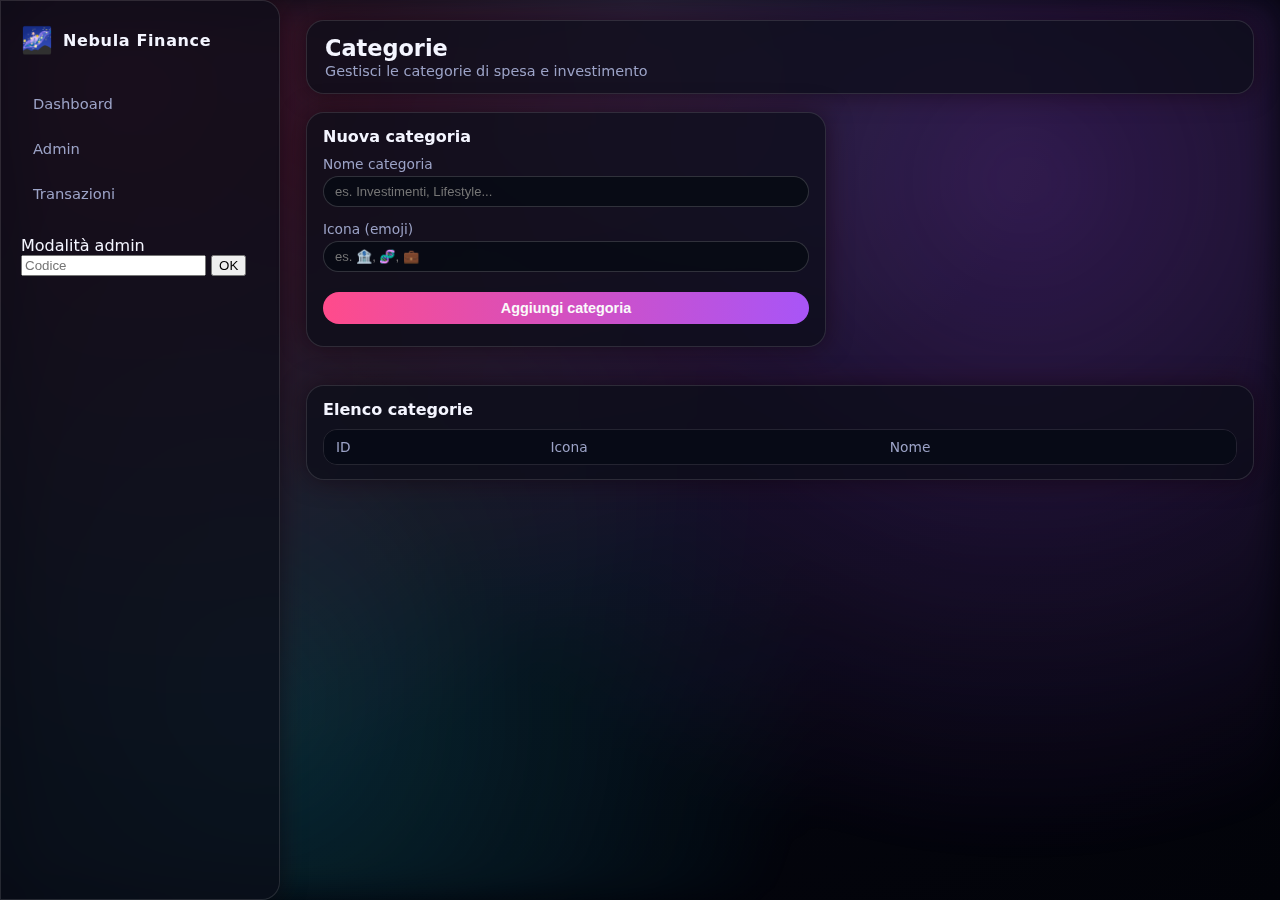
<file: categories.html>
<!DOCTYPE html>
<html lang="it">
  <head>
    <meta charset="UTF-8" />
    <title>Nebula Finance – Categorie</title>
    <link rel="stylesheet" href="css/style.css" />
    <meta name="viewport" content="width=device-width, initial-scale=1.0" />
  </head>
  <body>
    <div class="nebula-bg"></div>

    <div class="layout">
      <!-- Sidebar -->
      <aside class="sidebar glass">
        <div class="logo">
          <span class="logo-icon">🌌</span>
          <span class="logo-text">Nebula Finance</span>
        </div>

        <nav class="nav">
          <a href="index.html" class="nav-item">Dashboard</a>
          <a href="admin.html" class="nav-item">Admin</a>
          <a href="transactions.html" class="nav-item">Transazioni</a>
        </nav>
        <div class="admin-toggle">
          <label class="admin-toggle-label">
            <span>Modalità admin</span>
            <input type="password" id="admin-code-input" placeholder="Codice" />
            <button type="button" id="admin-code-btn">OK</button>
          </label>
        </div>
      </aside>

      <main class="main">
        <header class="topbar glass">
          <div>
            <h1>Categorie</h1>
            <p>Gestisci le categorie di spesa e investimento</p>
          </div>
        </header>

        <!-- Form nuova categoria -->
        <section
          class="card glass"
          style="margin-bottom: 16px; max-width: 520px"
        >
          <div class="card-header">
            <h2>Nuova categoria</h2>
          </div>
          <form class="admin-form admin-form-large" id="cat-form">
            <div class="form-row">
              <div class="form-field">
                <label>Nome categoria</label>
                <input
                  type="text"
                  id="cat-name"
                  placeholder="es. Investimenti, Lifestyle..."
                />
              </div>
            </div>
            <div class="form-row">
              <div class="form-field">
                <label>Icona (emoji)</label>
                <input type="text" id="cat-icon" placeholder="es. 🏦, 🧬, 💼" />
              </div>
            </div>
            <button type="submit" class="btn-primary">
              Aggiungi categoria
            </button>
          </form>
          <div
            id="cat-message"
            style="margin-top: 8px; font-size: 0.85rem"
          ></div>
        </section>

        <!-- Tabella categorie -->
        <section class="card glass table-card">
          <div class="card-header">
            <h2>Elenco categorie</h2>
          </div>
          <div class="table-wrapper">
            <table>
              <thead>
                <tr>
                  <th>ID</th>
                  <th>Icona</th>
                  <th>Nome</th>
                </tr>
              </thead>
              <tbody id="cat-table-body">
                <!-- Righe generate da app.js -->
              </tbody>
            </table>
          </div>
        </section>
      </main>
    </div>

    <script src="app.js"></script>
  </body>
</html>
</file>
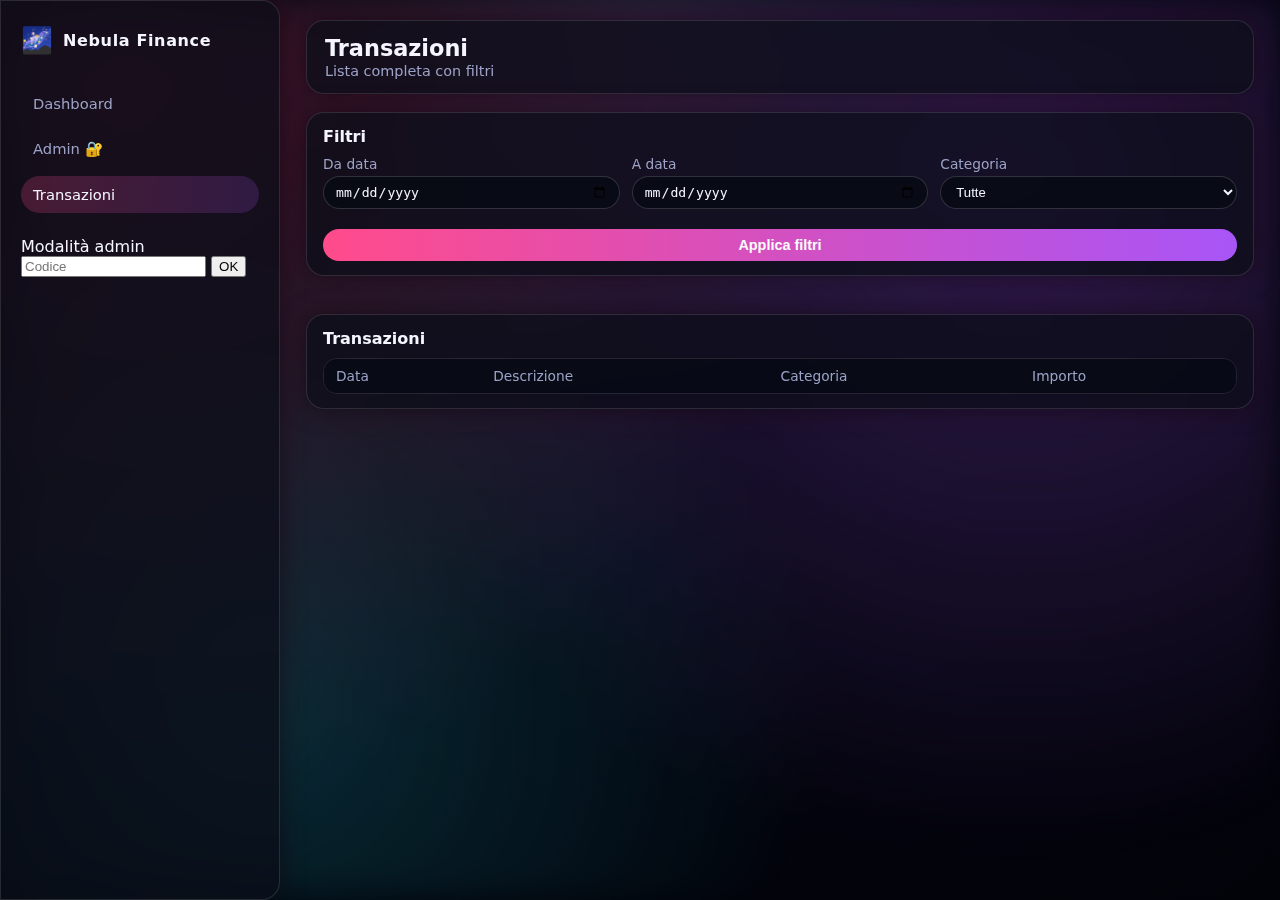
<file: transactions.html>
<!DOCTYPE html>
<html lang="it">
  <head>
    <meta charset="UTF-8" />
    <title>Nebula Finance – Transazioni</title>
    <link rel="stylesheet" href="css/style.css" />
    <meta name="viewport" content="width=device-width, initial-scale=1.0" />
  </head>
  <body>
    <div class="nebula-bg"></div>

    <div class="layout">
      <!-- Sidebar -->
      <aside class="sidebar glass">
        <div class="logo">
          <span class="logo-icon">🌌</span>
          <span class="logo-text">Nebula Finance</span>
        </div>

        <nav class="nav">
          <a href="index.html" class="nav-item">Dashboard</a>
          <a href="admin.html" class="nav-item">Admin 🔐</a>
          <a href="transactions.html" class="nav-item active">Transazioni</a>
        </nav>
        <div class="admin-toggle">
          <label class="admin-toggle-label">
            <span>Modalità admin</span>
            <input type="password" id="admin-code-input" placeholder="Codice" />
            <button type="button" id="admin-code-btn">OK</button>
          </label>
        </div>
      </aside>

      <main class="main">
        <header class="topbar glass">
          <div>
            <h1>Transazioni</h1>
            <p>Lista completa con filtri</p>
          </div>
        </header>

        <!-- Filtro -->
        <section class="card glass" style="margin-bottom: 16px">
          <div class="card-header">
            <h2>Filtri</h2>
          </div>
          <form class="admin-form admin-form-large" id="tx-filter-form">
            <div class="form-row">
              <div class="form-field">
                <label>Da data</label>
                <input type="date" id="filter-from-date" />
              </div>
              <div class="form-field">
                <label>A data</label>
                <input type="date" id="filter-to-date" />
              </div>
              <div class="form-field">
                <label>Categoria</label>
                <select id="filter-category">
                  <option value="">Tutte</option>
                  <!-- opzioni aggiunte da JS -->
                </select>
              </div>
            </div>
            <button type="submit" class="btn-primary">Applica filtri</button>
          </form>
        </section>

        <!-- Tabella transazioni -->
        <section class="card glass table-card">
          <div class="card-header">
            <h2>Transazioni</h2>
          </div>
          <div class="table-wrapper">
            <table>
              <thead>
                <tr>
                  <th>Data</th>
                  <th>Descrizione</th>
                  <th>Categoria</th>
                  <th>Importo</th>
                </tr>
              </thead>
              <tbody id="tx-table-body-full">
                <!-- Righe generate da app.js -->
              </tbody>
            </table>
          </div>
        </section>
      </main>
    </div>

    <script src="app.js"></script>
  </body>
</html>
</file>
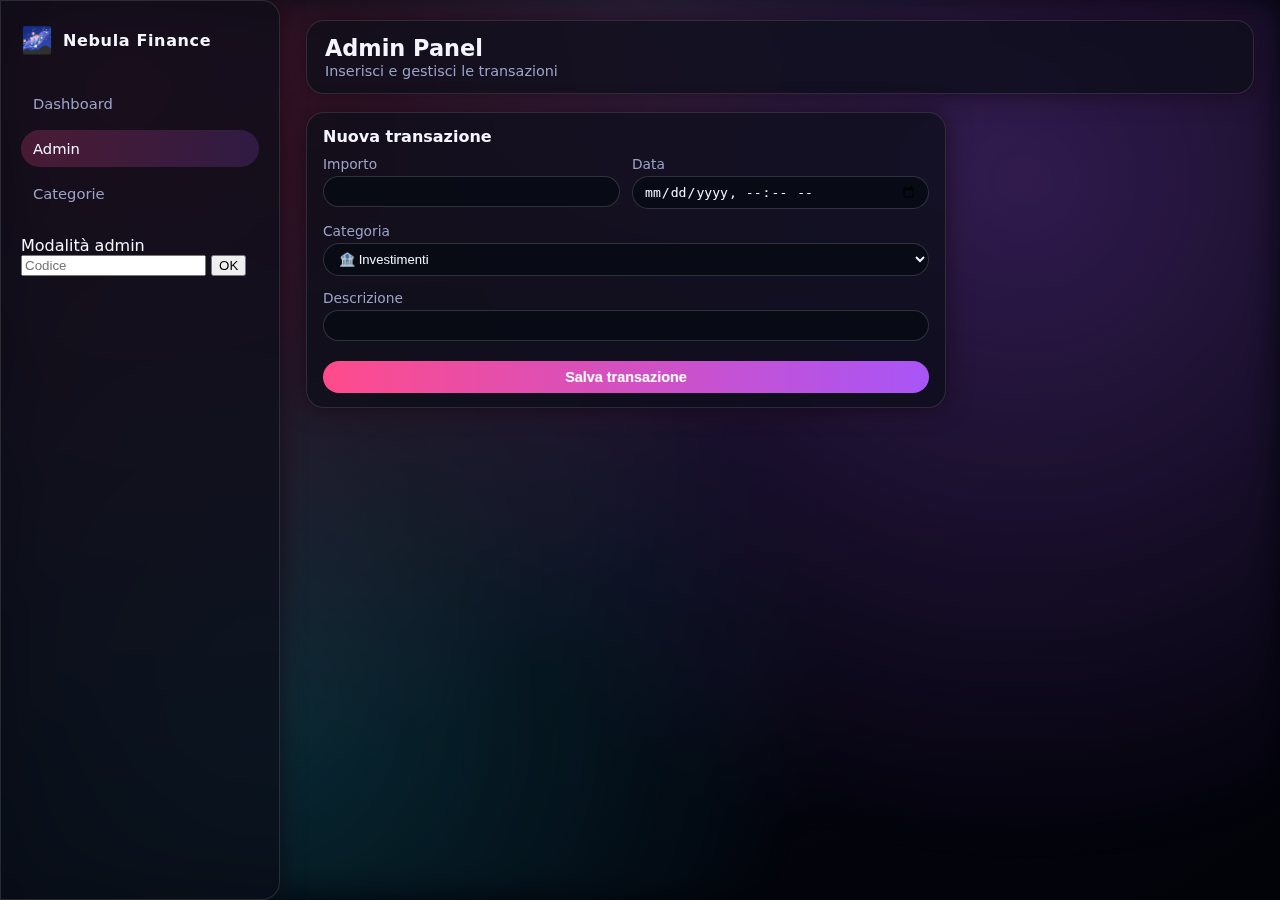
<file: templates/admin.html>
<!DOCTYPE html>
<html lang="it">
  <head>
    <meta charset="UTF-8" />
    <title>Nebula Finance - Admin</title>
    <link rel="stylesheet" href="/static\js\css\styles.css" />
    <meta name="viewport" content="width=device-width, initial-scale=1.0" />
  </head>
  <body>
    <div class="nebula-bg"></div>

    <div class="layout">
      <!-- Sidebar condivisa -->
      <aside class="sidebar glass">
        <div class="logo">
          <span class="logo-icon">🌌</span>
          <span class="logo-text">Nebula Finance</span>
        </div>

        <nav class="nav">
          <a href="/" class="nav-item">Dashboard</a>
          <a href="/admin" class="nav-item active">Admin</a>
          <a href="/categories" class="nav-item">Categorie</a>
        </nav>
        <div class="admin-toggle">
          <label class="admin-toggle-label">
            <span>Modalità admin</span>
            <input type="password" id="admin-code-input" placeholder="Codice" />
            <button type="button" id="admin-code-btn">OK</button>
          </label>
        </div>
      </aside>

      <main class="main">
        <header class="topbar glass">
          <div>
            <h1>Admin Panel</h1>
            <p>Inserisci e gestisci le transazioni</p>
          </div>
        </header>

        <section class="card glass" style="max-width: 640px">
          <div class="card-header">
            <h2>Nuova transazione</h2>
          </div>

          <form class="admin-form admin-form-large" id="tx-form">
            <div class="form-row">
              <div class="form-field">
                <label>Importo</label>
                <input type="number" step="0.01" id="amount" name="amount" />
              </div>

              <div class="form-field">
                <label>Data</label>
                <input type="datetime-local" id="date" name="date" />
              </div>
            </div>

            <div class="form-row">
              <div class="form-field">
                <label>Categoria</label>
                <select id="category_id" name="category_id">
                  <option value="1">🏦 Investimenti</option>
                  <option value="2">🧬 Lifestyle</option>
                  <option value="3">💼 Business</option>
                </select>
              </div>
            </div>

            <div class="form-row">
              <div class="form-field">
                <label>Descrizione</label>
                <input type="text" id="description" name="description" />
              </div>
            </div>

            <button type="submit" class="btn-primary">Salva transazione</button>
          </form>
          <div id="tx-message"></div>
        </section>
      </main>
    </div>

    <script src="/static/js/app.js"></script>
  </body>
</html>
</file>
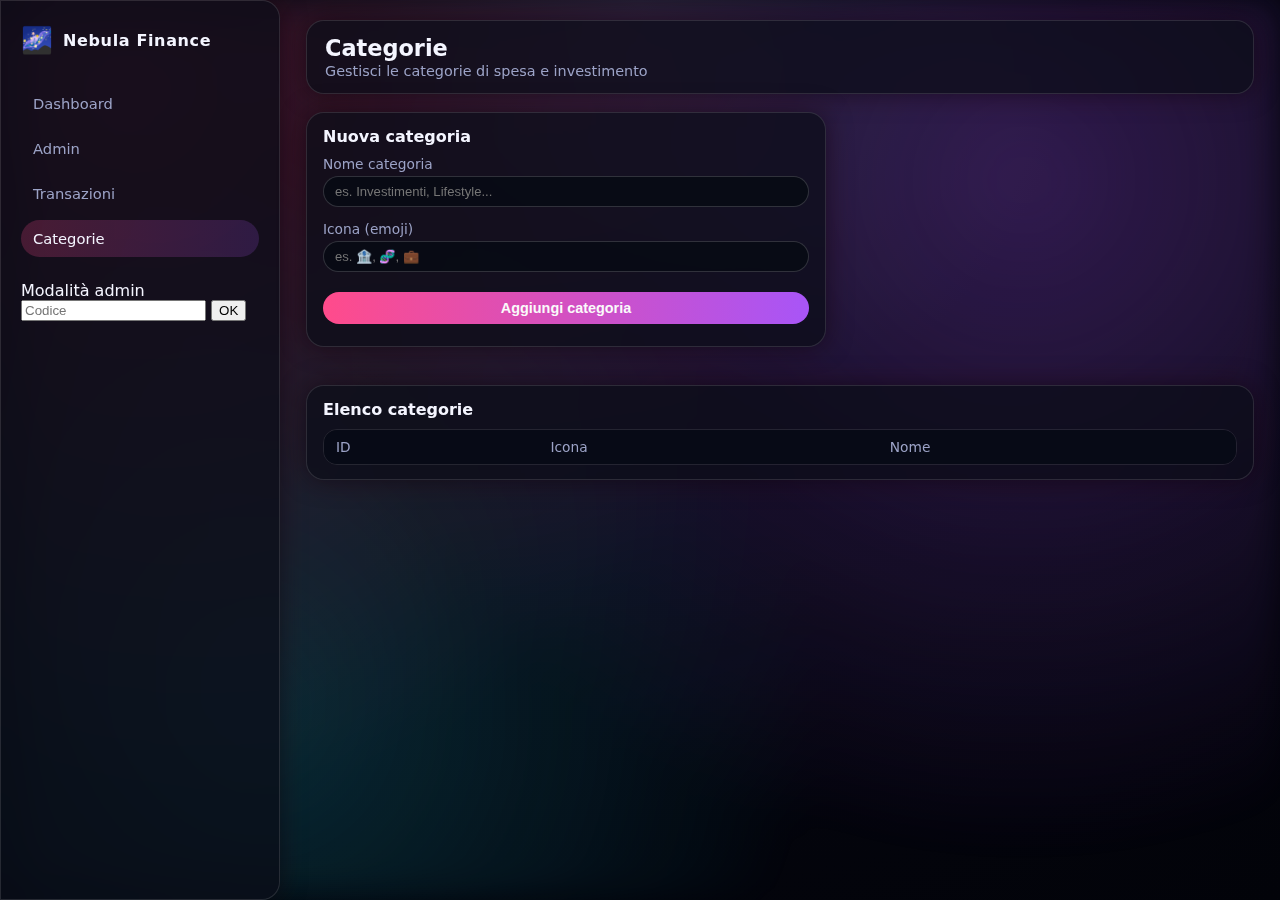
<file: templates/categories.html>
<!DOCTYPE html>
<html lang="it">
  <head>
    <meta charset="UTF-8" />
    <title>Nebula Finance – Categorie</title>
    <link rel="stylesheet" href="/static\js\css\styles.css" />
    <meta name="viewport" content="width=device-width, initial-scale=1.0" />
  </head>
  <body>
    <div class="nebula-bg"></div>

    <div class="layout">
      <!-- Sidebar -->
      <aside class="sidebar glass">
        <div class="logo">
          <span class="logo-icon">🌌</span>
          <span class="logo-text">Nebula Finance</span>
        </div>

        <nav class="nav">
          <a href="/" class="nav-item">Dashboard</a>
          <a href="/admin" class="nav-item">Admin</a>
          <a href="/transactions" class="nav-item">Transazioni</a>
          <a href="/categories" class="nav-item active">Categorie</a>
        </nav>
        <div class="admin-toggle">
          <label class="admin-toggle-label">
            <span>Modalità admin</span>
            <input type="password" id="admin-code-input" placeholder="Codice" />
            <button type="button" id="admin-code-btn">OK</button>
          </label>
        </div>
      </aside>

      <main class="main">
        <header class="topbar glass">
          <div>
            <h1>Categorie</h1>
            <p>Gestisci le categorie di spesa e investimento</p>
          </div>
        </header>

        <!-- Form nuova categoria -->
        <section class="card glass" style="margin-bottom: 16px; max-width: 520px">
          <div class="card-header">
            <h2>Nuova categoria</h2>
          </div>
          <form class="admin-form admin-form-large" id="cat-form">
            <div class="form-row">
              <div class="form-field">
                <label>Nome categoria</label>
                <input
                  type="text"
                  id="cat-name"
                  placeholder="es. Investimenti, Lifestyle..."
                />
              </div>
            </div>
            <div class="form-row">
              <div class="form-field">
                <label>Icona (emoji)</label>
                <input type="text" id="cat-icon" placeholder="es. 🏦, 🧬, 💼" />
              </div>
            </div>
            <button type="submit" class="btn-primary">
              Aggiungi categoria
            </button>
          </form>
          <div
            id="cat-message"
            style="margin-top: 8px; font-size: 0.85rem"
          ></div>
        </section>

        <!-- Tabella categorie -->
        <section class="card glass table-card">
          <div class="card-header">
            <h2>Elenco categorie</h2>
          </div>
          <div class="table-wrapper">
            <table>
              <thead>
                <tr>
                  <th>ID</th>
                  <th>Icona</th>
                  <th>Nome</th>
                </tr>
              </thead>
              <tbody id="cat-table-body">
                <!-- Righe generate da app.js -->
              </tbody>
            </table>
          </div>
        </section>
      </main>
    </div>

    <script src="/static/js/app.js"></script>
  </body>
</html>
</file>
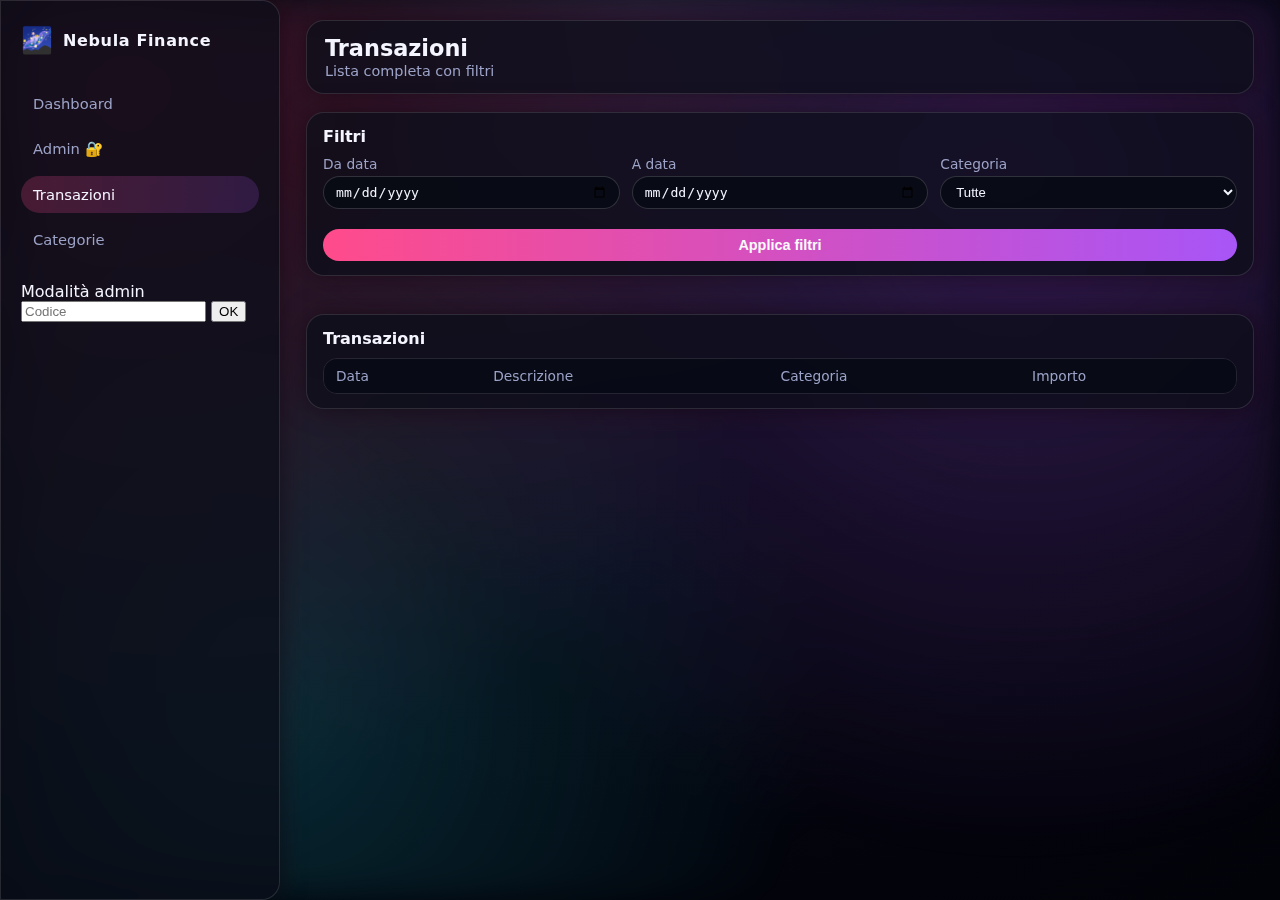
<file: templates/transactions.html>
<!DOCTYPE html>
<html lang="it">
  <head>
    <meta charset="UTF-8" />
    <title>Nebula Finance – Transazioni</title>
    <link rel="stylesheet" href="/static\js\css\styles.css" />
    <meta name="viewport" content="width=device-width, initial-scale=1.0" />
  </head>
  <body>
    <div class="nebula-bg"></div>

    <div class="layout">
      <!-- Sidebar -->
      <aside class="sidebar glass">
        <div class="logo">
          <span class="logo-icon">🌌</span>
          <span class="logo-text">Nebula Finance</span>
        </div>

        <nav class="nav">
          <a href="/" class="nav-item">Dashboard</a>
          <a href="/admin" class="nav-item">Admin 🔐</a>
          <a href="/transactions" class="nav-item active">Transazioni</a>
          <a href="/categories" class="nav-item">Categorie</a>
        </nav>
        <div class="admin-toggle">
          <label class="admin-toggle-label">
            <span>Modalità admin</span>
            <input type="password" id="admin-code-input" placeholder="Codice" />
            <button type="button" id="admin-code-btn">OK</button>
          </label>
        </div>
      </aside>

      <main class="main">
        <header class="topbar glass">
          <div>
            <h1>Transazioni</h1>
            <p>Lista completa con filtri</p>
          </div>
        </header>

        <!-- Filtro -->
        <section class="card glass" style="margin-bottom: 16px">
          <div class="card-header">
            <h2>Filtri</h2>
          </div>
          <form class="admin-form admin-form-large" id="tx-filter-form">
            <div class="form-row">
              <div class="form-field">
                <label>Da data</label>
                <input type="date" id="filter-from-date" />
              </div>
              <div class="form-field">
                <label>A data</label>
                <input type="date" id="filter-to-date" />
              </div>
              <div class="form-field">
                <label>Categoria</label>
                <select id="filter-category">
                  <option value="">Tutte</option>
                  <!-- opzioni aggiunte da JS -->
                </select>
              </div>
            </div>
            <button type="submit" class="btn-primary">Applica filtri</button>
          </form>
        </section>

        <!-- Tabella transazioni -->
        <section class="card glass table-card">
          <div class="card-header">
            <h2>Transazioni</h2>
          </div>
          <div class="table-wrapper">
            <table>
              <thead>
                <tr>
                  <th>Data</th>
                  <th>Descrizione</th>
                  <th>Categoria</th>
                  <th>Importo</th>
                </tr>
              </thead>
              <tbody id="tx-table-body-full">
                <!-- Righe generate da app.js -->
              </tbody>
            </table>
          </div>
        </section>
      </main>
    </div>

    <script src="/static/js/app.js"></script>
  </body>
</html>
</file>
<file: css/style.css>
:root {
  --bg-main: #050610;
  --bg-card: rgba(11, 13, 24, 0.72);
  --border-glass: rgba(255, 255, 255, 0.12);
  --text-main: #f4f5ff;
  --text-soft: #9ca3c7;
  --accent-1: #ff4b8b;
  --accent-2: #a855f7;
  --accent-3: #22d3ee;
  --radius-lg: 18px;
  --radius-md: 14px;
}

/* Reset minimale */
*,
*::before,
*::after {
  box-sizing: border-box;
}

body {
  margin: 0;
  font-family: system-ui, -apple-system, BlinkMacSystemFont, "SF Pro Text",
    "Inter", sans-serif;
  background: radial-gradient(circle at top, #141824 0, #050610 40%, #020309 100%);
  color: var(--text-main);
  min-height: 100vh;
}

.nebula-bg {
  position: fixed;
  inset: 0;
  pointer-events: none;
  background:
    radial-gradient(circle at 10% 10%, rgba(255, 75, 139, 0.25) 0, transparent 50%),
    radial-gradient(circle at 80% 20%, rgba(168, 85, 247, 0.3) 0, transparent 55%),
    radial-gradient(circle at 20% 80%, rgba(34, 211, 238, 0.2) 0, transparent 45%);
  filter: blur(18px);
  opacity: 0.9;
  z-index: -1;
}

.layout {
  display: grid;
  grid-template-columns: 280px minmax(0, 1fr);
  min-height: 100vh;
}

/* Sidebar */

.sidebar {
  padding: 24px 20px;
  border-radius: 0 var(--radius-lg) var(--radius-lg) 0;
  border-right: 1px solid rgba(255, 255, 255, 0.08);
  display: flex;
  flex-direction: column;
  gap: 24px;
}

.logo {
  display: flex;
  align-items: center;
  gap: 10px;
  margin-bottom: 6px;
}

.logo-icon {
  font-size: 1.6rem;
}

.logo-text {
  font-weight: 600;
  letter-spacing: 0.04em;
}

.nav {
  display: flex;
  flex-direction: column;
  gap: 8px;
}

.nav-item {
  padding: 10px 12px;
  border-radius: 999px;
  color: var(--text-soft);
  text-decoration: none;
  font-size: 0.92rem;
  display: flex;
  align-items: center;
  gap: 8px;
  transition: all 0.18s ease-out;
}

.nav-item:hover {
  background: linear-gradient(90deg, rgba(255, 75, 139, 0.14), transparent);
  color: var(--text-main);
}

.nav-item.active {
  background: linear-gradient(90deg, rgba(255, 75, 139, 0.22), rgba(168, 85, 247, 0.18));
  color: var(--text-main);
}

.admin-box {
  margin-top: auto;
  padding-top: 12px;
  border-top: 1px solid rgba(255, 255, 255, 0.08);
}

.admin-box h3 {
  margin: 0 0 10px;
  font-size: 0.95rem;
  color: var(--text-soft);
  text-transform: uppercase;
  letter-spacing: 0.08em;
}

.admin-form {
  display: flex;
  flex-direction: column;
  gap: 8px;
  font-size: 0.86rem;
}

.admin-form label {
  color: var(--text-soft);
}

.admin-form input,
.admin-form select {
  background: rgba(7, 10, 20, 0.85);
  border-radius: 999px;
  border: 1px solid rgba(255, 255, 255, 0.16);
  padding: 7px 11px;
  color: var(--text-main);
  outline: none;
  font-size: 0.82rem;
}

.admin-form input:focus,
.admin-form select:focus {
  border-color: var(--accent-1);
  box-shadow: 0 0 0 1px rgba(255, 75, 139, 0.4);
}

.admin-form button {
  margin-top: 6px;
  border-radius: 999px;
  border: none;
  padding: 8px 0;
  background: linear-gradient(90deg, var(--accent-1), var(--accent-2));
  color: #fafafa;
  font-weight: 600;
  cursor: pointer;
  font-size: 0.9rem;
  transition: transform 0.12s ease-out, box-shadow 0.12s ease-out;
}

.admin-form button:hover {
  transform: translateY(-1px);
  box-shadow: 0 0 16px rgba(255, 75, 139, 0.5);
}

/* Glassmorphism base */

.glass {
  background: var(--bg-card);
  backdrop-filter: blur(18px);
  -webkit-backdrop-filter: blur(18px);
  border: 1px solid var(--border-glass);
  box-shadow:
    0 0 24px rgba(0, 0, 0, 0.5),
    0 0 40px rgba(255, 75, 139, 0.06);
}

/* Main */

.main {
  padding: 20px 26px 26px;
  display: flex;
  flex-direction: column;
  gap: 18px;
}

/* Topbar */

.topbar {
  padding: 14px 18px;
  border-radius: var(--radius-lg);
  display: flex;
  align-items: center;
  justify-content: space-between;
}

.topbar h1 {
  margin: 0;
  font-size: 1.4rem;
}

.topbar p {
  margin: 2px 0 0;
  font-size: 0.9rem;
  color: var(--text-soft);
}

.user-chip {
  display: flex;
  align-items: center;
  gap: 10px;
}

.user-avatar {
  width: 34px;
  height: 34px;
  border-radius: 999px;
  background: radial-gradient(circle at 30% 20%, var(--accent-3), var(--accent-2));
  display: flex;
  align-items: center;
  justify-content: center;
  font-weight: 700;
}

.user-info {
  display: flex;
  flex-direction: column;
}

.user-name {
  font-size: 0.9rem;
}

.user-role {
  font-size: 0.78rem;
  color: var(--text-soft);
}

/* KPI cards */

.kpi-grid {
  display: grid;
  grid-template-columns: repeat(4, minmax(0, 1fr));
  gap: 14px;
}

.card {
  padding: 14px 16px;
  border-radius: var(--radius-lg);
}

.kpi-card {
  display: flex;
  flex-direction: column;
  gap: 4px;
}

.kpi-label {
  font-size: 0.8rem;
  text-transform: uppercase;
  letter-spacing: 0.08em;
  color: var(--text-soft);
}

.kpi-value {
  font-size: 1.2rem;
  font-weight: 600;
}

.kpi-sub {
  font-size: 0.8rem;
  color: var(--text-soft);
}

/* Charts */

.charts-grid {
  display: grid;
  grid-template-columns: 2.2fr 1.4fr;
  gap: 16px;
}

.card-header {
  display: flex;
  align-items: center;
  justify-content: space-between;
  margin-bottom: 10px;
}

.card-header h2 {
  margin: 0;
  font-size: 1rem;
}

.badge {
  font-size: 0.75rem;
  padding: 4px 9px;
  border-radius: 999px;
  background: rgba(255, 75, 139, 0.16);
  color: var(--accent-1);
}

.chart-card {
  min-height: 230px;
}

.chart-placeholder {
  border-radius: var(--radius-md);
  border: 1px dashed rgba(255, 255, 255, 0.18);
  min-height: 170px;
  display: flex;
  align-items: center;
  justify-content: center;
  color: var(--text-soft);
  font-size: 0.9rem;
  background: radial-gradient(circle at 0 0, rgba(255, 75, 139, 0.08), transparent 55%);
}

.chart-donut {
  border-radius: 50%;
}

/* Table */

.table-card {
  margin-top: 4px;
}

.table-wrapper {
  margin-top: 8px;
  border-radius: var(--radius-md);
  overflow: hidden;
  border: 1px solid rgba(255, 255, 255, 0.09);
}

table {
  width: 100%;
  border-collapse: collapse;
  font-size: 0.86rem;
}

thead {
  background: rgba(8, 11, 22, 0.9);
}

th,
td {
  padding: 9px 12px;
  text-align: left;
}

th {
  font-weight: 500;
  color: var(--text-soft);
}

tbody tr:nth-child(even) {
  background: rgba(7, 10, 20, 0.7);
}

tbody tr:hover {
  background: rgba(255, 75, 139, 0.12);
}

/* Responsive */

@media (max-width: 960px) {
  .layout {
    grid-template-columns: 1fr;
  }

  .sidebar {
    position: sticky;
    top: 0;
    border-radius: 0;
    flex-direction: row;
    align-items: flex-start;
    gap: 16px;
    overflow-x: auto;
  }

  .admin-box {
    display: none;
  }

  .kpi-grid {
    grid-template-columns: repeat(2, minmax(0, 1fr));
  }

  .charts-grid {
    grid-template-columns: 1fr;
  }
}

@media (max-width: 600px) {
  .kpi-grid {
    grid-template-columns: 1fr;
  }
}
.admin-form-large {
  gap: 14px;
}

.form-row {
  display: flex;
  gap: 12px;
}

.form-field {
  flex: 1;
  display: flex;
  flex-direction: column;
  gap: 4px;
}

.btn-primary {
  border-radius: 999px;
  border: none;
  padding: 10px 0;
  background: linear-gradient(90deg, var(--accent-1), var(--accent-2));
  color: #fafafa;
  font-weight: 600;
  cursor: pointer;
  font-size: 0.95rem;
  transition: transform 0.12s ease-out, box-shadow 0.12s ease-out;
}

.btn-primary:hover {
  transform: translateY(-1px);
  box-shadow: 0 0 18px rgba(255, 75, 139, 0.55);
}

@media (max-width: 640px) {
  .form-row {
    flex-direction: column;
  }
}
/* Evita overflow orizzontale su telefoni */
body {
  overflow-x: hidden;
}

/* Sidebar più leggibile in orizzontale */
@media (max-width: 960px) {
  .sidebar {
    padding: 12px 10px;
  }

  .logo-text {
    display: none; /* tieni solo l'icona per risparmiare spazio */
  }

  .nav-item {
    white-space: nowrap;
    padding: 8px 10px;
    font-size: 0.85rem;
  }
}

/* Ottimizzazioni per schermi molto piccoli */
@media (max-width: 480px) {
  .topbar {
    flex-direction: column;
    align-items: flex-start;
    gap: 6px;
    padding: 10px 12px;
  }

  .topbar h1 {
    font-size: 1.1rem;
  }

  .main {
    padding: 16px 14px 18px;
  }

  .table-wrapper {
    overflow-x: auto;    /* già hai overflow:hidden, questo assicura lo scroll */
  }

  table {
    min-width: 600px;    /* la tabella scorre se troppo larga */
  }

  .user-chip {
    width: 100%;
    justify-content: space-between;
  }
}
</file>
